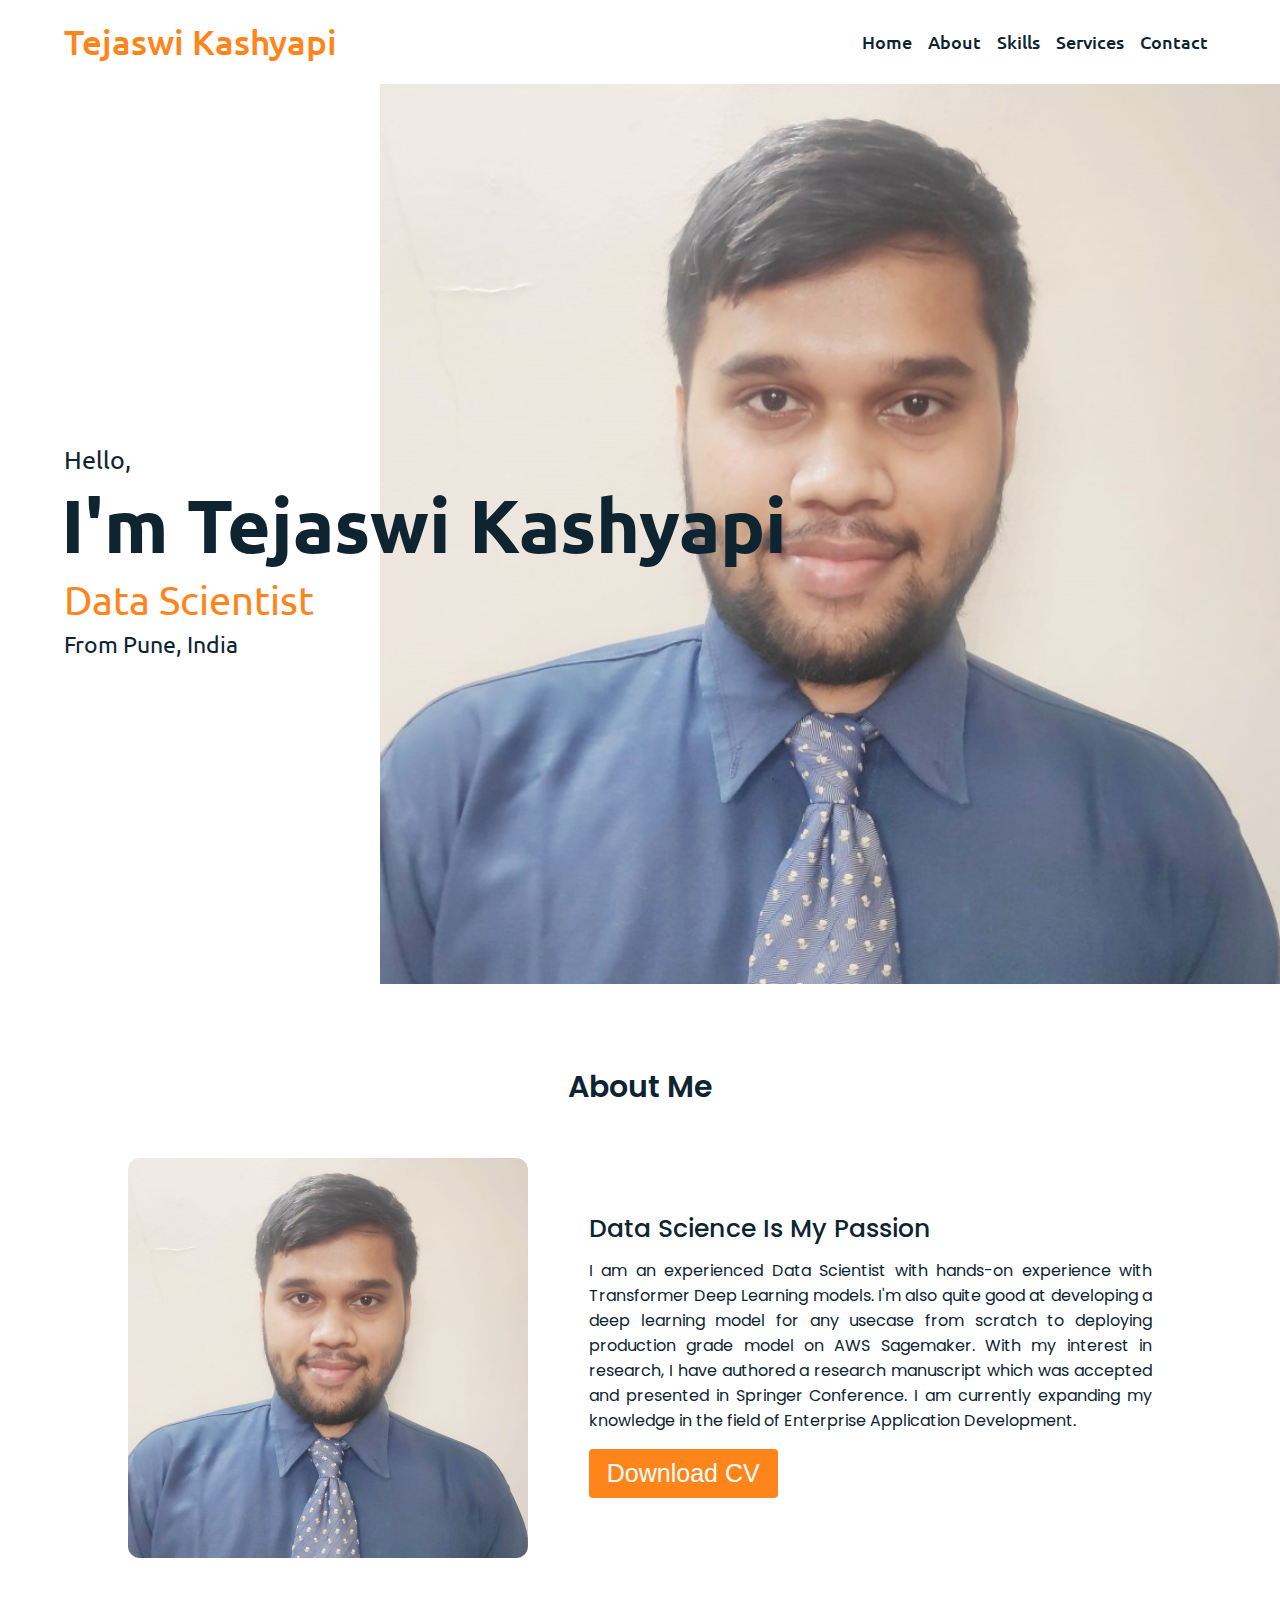
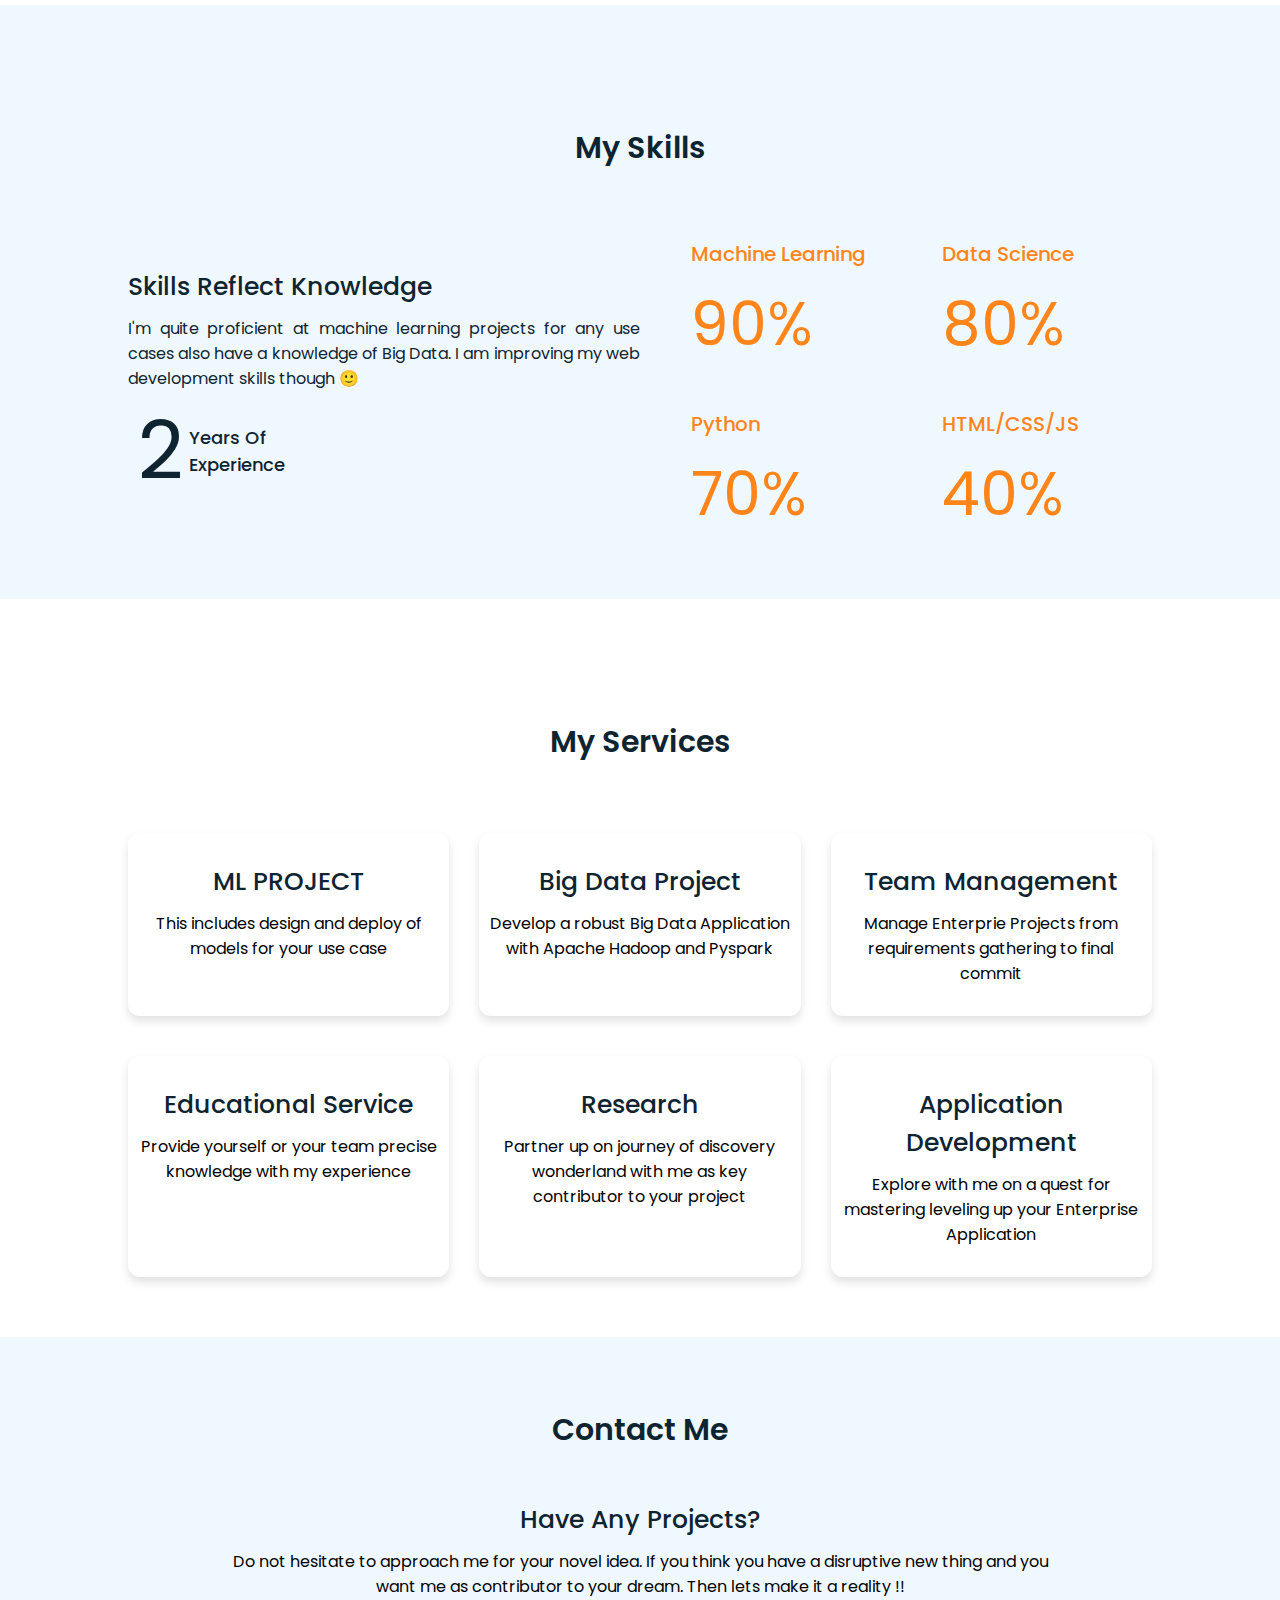
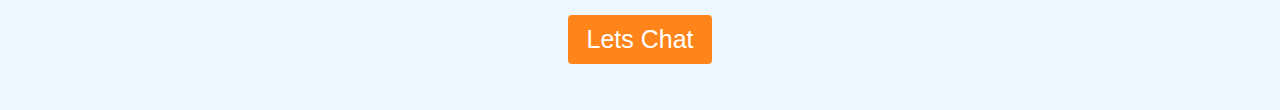
<file: portfolio/index.html>
<!DOCTYPE html> 
<html lang="en" dir="ltr">
  <head>
    <meta charset="UTF-8">
    <title> Tejaswi Kashyapi Portfolio</title>
    <link rel="stylesheet" href="style.css">
    <!-- Fontawesome CDN Link -->
    <link rel="stylesheet" href="https://cdnjs.cloudflare.com/ajax/libs/font-awesome/5.15.2/css/all.min.css"/>
   </head>
<body>

  <!-- Move to up bottom -->
  <div class="scroll-button">
    <a href="#home"><i class="fas fa-arrow-up"></i></a>
  </div>
  
  <!-- navigation menu -->
  <nav>
    <div class="navbar">
      <div class="logo"><a href="#">Tejaswi Kashyapi</a></div>
      <ul class="menu">
        <li><a href="#home">Home</a></li>
        <li><a href="#about">About</a></li>
        <li><a href="#skills">Skills</a></li>
        <li><a href="#services">Services</a></li>
        <li><a href="#contact">Contact</a></li>
        <div class="cancel-btn">
          <i class="fas fa-times"></i>
        </div>
      </ul>
    </div>
    <div class="menu-btn">
      <i class="fas fa-bars"></i>
    </div>
  </nav>

  <!-- Home Section Start -->
  <section class="home" id="home">
    <div class="home-content">
      <div class="text">
        <div class="text-one">Hello,</div>
        <div class="text-two">I'm Tejaswi Kashyapi</div>
        <div class="text-three">Data Scientist</div>
        <div class="text-four">From Pune, India</div>
      </div>
    </div>
  </section>

  <!-- About Section Start -->
  <section class="about" id="about">
    <div class="content">
      <div class="title"><span>About Me</span></div>
      <div class="about-details">
        <div class="left">
          <img src="photo.jpg" alt="Portfolio">
        </div>
        <div class="right">
          <div class="topic">Data Science Is My Passion</div>
          <p>I am an experienced Data Scientist with hands-on experience with Transformer Deep Learning models. I'm also quite good at developing a deep learning model for any usecase from scratch to deploying production grade model on AWS Sagemaker. With my interest in research, I have authored a research manuscript which was accepted and presented in Springer Conference. I am currently expanding my knowledge in the field of Enterprise Application Development. </p>
          <div class="button">
            <a href="Tejaswik_Resume.png" download="Tejaswi_k_resume">
            <button type="button">Download CV</button>
            </a>
          </div>
        </div>
      </div>
    </div>
  </section>

  <!-- My Skill Section Start -->
  <section class="skills" id="skills">
    <div class="content">
      <div class="title"><span>My Skills</span></div>
      <div class="skills-details">
        <div class="text">
          <div class="topic">Skills Reflect Knowledge</div>
          <p>I'm quite proficient at machine learning projects for any use cases also have a knowledge of Big Data. I am improving my web development skills though 🙂</p>
          <div class="experience">
            <div class="num">2</div>
            <div class="exp">Years Of <br> Experience</div>
          </div>
        </div>
        <div class="boxes">
          <div class="box">
            <div class="topic">Machine Learning</div>
            <div class="per">90%</div>
          </div>
          <div class="box">
            <div class="topic">Data Science</div>
            <div class="per">80%</div>
          </div>
          <div class="box">
            <div class="topic">Python</div>
            <div class="per">70%</div>
          </div>
          <div class="box">
            <div class="topic">HTML/CSS/JS</div>
            <div class="per">40%</div>
          </div>
        </div>
      </div>
    </div>
  </section>

  <!-- My Services Section Start -->
  <section class="services" id="services">
    <div class="content">
      <div class="title"><span>My Services</span></div>
      <div class="boxes">
        <div class="box">
          <div class="topic">ML PROJECT</div>
          <p>This includes design and deploy of models for your use case</p>
        </div>
        <div class="box">
          <div class="topic">Big Data Project</div>
          <p>Develop a robust Big Data Application with Apache Hadoop and Pyspark </p>
        </div>
        <div class="box">
          <div class="topic">Team Management</div>
          <p>Manage Enterprie Projects from requirements gathering to final commit</p>
        </div>
        <div class="box">
          <div class="topic">Educational Service</div>
          <p>Provide yourself or your team precise knowledge with my experience</p>
        </div>
        <div class="box">
          <div class="topic">Research</div>
          <p>Partner up on journey of discovery wonderland with me as key contributor to your project</p>
        </div>
        <div class="box">
          <div class="topic">Application Development</div>
          <p>Explore with me on a quest for mastering leveling up your Enterprise Application</p>
        </div>
      </div>
    </div>
  </section>

  <!-- Contact Me Section Start -->
  <section class="contact" id="contact">
    <div class="content">
      <div class="title"><span>Contact Me</span></div>
      <div class="text">
        <div class="topic">Have Any Projects?</div>
        <p>Do not hesitate to approach me for your novel idea. If you think you have a disruptive new thing and you want me as contributor to your dream. Then lets make it a reality !!</p>
        <div class="button">
            <a href="letschat.html">
            <button type="button">Lets Chat</button>
            </a>
        </div>
      </div>
    </div>
  </section>
<script src="scripts.js"></script>
</body>
</html>
</file>
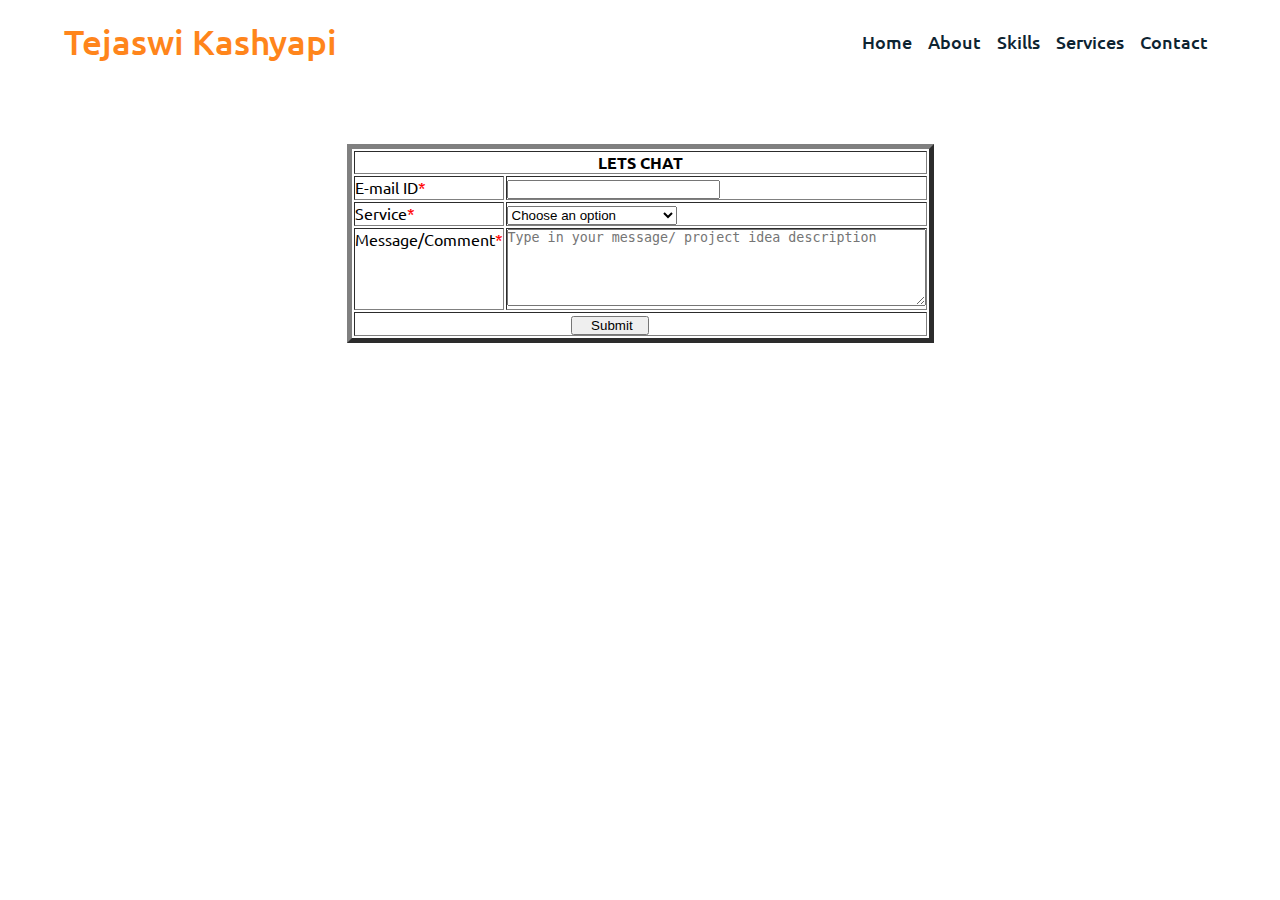
<file: portfolio/letschat.html>
<!DOCTYPE html>
<html lang="en" dir="ltr">
  <head>
    <meta charset="UTF-8">
    <title> Lets Chat</title>
    <link rel="stylesheet" href="style.css">
    <!-- Fontawesome CDN Link -->
    <link rel="stylesheet" href="https://cdnjs.cloudflare.com/ajax/libs/font-awesome/5.15.2/css/all.min.css"/>
   </head>
   <body>

    <!-- Move to up bottom -->
    <div class="scroll-button">
      <a href="index.html"><i class="fas fa-arrow-up"></i></a>
    </div>
    
    <!-- navigation menu -->
    <nav>
      <div class="navbar">
        <div class="logo"><a href="index.html">Tejaswi Kashyapi</a></div>
        <ul class="menu">
          <li><a href="index.html">Home</a></li>
          <li><a href="index.html#about">About</a></li>
          <li><a href="index.html#skills">Skills</a></li>
          <li><a href="index.html#services">Services</a></li>
          <li><a href="index.html#contact">Contact</a></li>
          <div class="cancel-btn">
            <i class="fas fa-times"></i>
          </div>
        </ul>
      </div>
      <div class="menu-btn">
        <i class="fas fa-bars"></i>
      </div>
    </nav>
    <br><br><br>
        <center>
            <form name="msg" action="" onsubmit="return validate_msg();" method="post">
            <table align="center" width=40% width="100%" cellspacing="2" cellpadding="2" border="5">
            <tr>
                <td colspan="2" align="center"><b>LETS CHAT</b></td>
 
            </tr>
            <tr>
                <td align="left" valign="top" width="41%">E-mail ID<span style="color:red">*</span></td>
 
                <td width="57%"><input type="text" value="" name="email" id="email" size="24"></td>
            </tr>
            <tr>
                <td align="left" valign="top" width="41%">Service<span style="color:red">*</span></td>
                <td width="57%">
                    <select name="mydropdown" id="mydropdown">
                <option value="default" >Choose an option</option>
                <option value="ML PROJECT">ML PROJECT</option>
                <option value="Big Data Project">Big Data Project</option>
                <option value="Educational Service">Educational Service</option>
                <option value="Team Management">Team Management</option>
                <option value="Research">Research</option>
                <option value="Application Development">Application Development</option>


                </select></td>
 
 
            </tr>
            <tr>
                <td align="left" valign="top" width="41%">Message/Comment<span style="color:red">*</span></td>
                <td width="57%">
                    <textarea  rows = "5" cols = "50" name = "message" id="message" placeholder="Type in your message/ project idea description"></textarea></td>
            </tr>
            <tr>
                <td colspan="2">
                    <p align="center">
                        <input type="submit" value="     Submit    " name="B4">&nbsp;&nbsp;&nbsp;&nbsp;&nbsp;&nbsp;&nbsp;&nbsp;&nbsp;&nbsp;&nbsp;&nbsp;&nbsp;&nbsp;&nbsp;
            </tr>
 
        </table>
    </form>
        </center>

        <script src="scripts.js"></script>
</body>

</html>
</file>
<file: portfolio/style.css>
/* Google Font CDN Link */
@import url('https://fonts.googleapis.com/css2?family=Poppins:wght@400;500;600;700&family=Ubuntu:wght@400;500;700&display=swap');
*{
  margin: 0;
  padding: 0;
  box-sizing: border-box;
  text-decoration: none;
  scroll-behavior: smooth;
}
:root{
    --primary-color:#FF851B;
    --black-color:#0E2431;
    --white-color:#fff;

}
body{
  font-family: 'Ubuntu', sans-serif;
}
/* Custom Scroll Bar CSS */
::-webkit-scrollbar {
    width: 10px;
}
::-webkit-scrollbar-track {
    background: #f1f1f1;
}
::-webkit-scrollbar-thumb {
    background: var(--primary-color);
    border-radius: 12px;
    transition: all 0.3s ease;
}
::-webkit-scrollbar-thumb:hover {
    background: var(--primary-color);
}

/* navbar styling */
nav{
  position:sticky;
  width:100%;
  padding:20px 0;
  z-index: 999;
  transition: all 0.3s ease;
}
nav.sticky{
  background:var(--primary-color);
  padding:13px 0;
}
nav .navbar{
  width:90%;
  display:flex;
  justify-content: space-between;
  align-items: center;
  margin:auto;
}
nav .navbar .logo a{
  font-weight: 500;
  font-size: 35px;
  color:var(--primary-color);
}

nav.sticky .navbar .logo a{
  color:var(--white-color);
}

nav .navbar .menu{
  display:flex;
  position:relative;
}
nav .navbar .menu li{
  list-style: none;
  margin:0 8px;
}
nav .navbar .menu a{
  font-size: 18px;
  font-weight: 500;
  color:var(--black-color);
  padding:6px 0;
  transition: all 0.4s ease;
}
.navbar .menu a:hover{
  color:var(--primary-color);
}
nav.sticky .menu a{
  color:var(--white-color);
}
nav.sticky .menu a:hover{
  color:var(--black-color);
}
.navbar .media-icons a{
  color:var(--primary-color);
  font-size: 18px;
  margin:0 6px;
}
nav.sticky .media-icons a{
  color:var(--white-color);
}

/* side navigation Menu Button CSS */
nav .menu-btn,
.navbar .menu .cancel-btn{
  position:absolute;
  color:var(--white-color);
  right:30px;
  top:20px;
  font-size: 20px;
  cursor: pointer;
  transition: all 0.3s ease;
  display: none;
}
nav .menu-btn{
  color:var(--primary-color);
}
nav.sticky .menu-btn{
  color:var(--white-color);
}
.navbar .menu .menu-btn{
  color:var(--white-color);
}

/* home section styling */
.home{
  height:100vh;
  width:100%;
  background:url("photo.jpg") no-repeat;
  background-size: contain;
  background-position: right;
  background-attachment: scroll;
}
.home .home-content{
  width:90%;
  height:100%;
  margin:auto;
  display:flex;
  flex-direction: column;
  justify-content: center;
}
.home .text-one{
  font-size:25px;
  color:var(--black-color);
}
.home .text-two{
  color:var(--black-color);
  font-size: 75px;
  font-weight: 600;
  margin-left: -3px;
}
.home .text-three{
  font-size: 40px;
  margin:5px 0;
  color:var(--primary-color);
}
.home .text-four{
  font-size: 23px;
  margin:5px 0;
  color:var(--black-color);
}
.home .button{
  margin:14px 0;
}
.home .button button{
  outline:none;
  padding:8px 16px;
  border-radius: 6px;
  font-size: 25px;
  font-weight: 400;
  background:var(--primary-color);
  color:var(--white-color);
  cursor:pointer;
  border:2px solid transparent;
  transition: all 0.4s ease;
}
.home .button button:hover{
  border-color:var(--primary-color);
  background-color: var(--white-color);
  color:var(--primary-color);
}

/* About Section Styling */
section{
  padding-top:40px;
}
section .content{
  width:80%;
  margin:40px auto;
  font-family: 'Poppins', sans-serif;
}
section .title{
  display:flex;
  justify-content: center;
  margin-bottom: 40px;
}
section .title span{
  color:var(--black-color);
  font-size: 30px;
  font-weight: 600;
  position:relative;
  padding-bottom:8px;
}
section .title span::before,
section .title span::after{
  content:'';
  position:absolute;
  height:3px;
  width:100%;
  background:none;
  left:0;
  bottom:0;
}
section .title span::after{
  bottom:-7px;
  width:70%;
  left:50%;
  transform:translateX(-50%);
}
.about .about-details{
  display:flex;
  justify-content:space-between;
  align-items: center;
}
.about .about-details .left{
  width:45%;
}
.about .left img{
  height:400px;
  width:400px;
  object-fit: cover;
  border-radius: 12px;
}
.about .about-details .right{
  width:55%;
}
section .topic{
  color:var(--black-color);
  font-size:25px;
  font-weight: 500;
  margin-bottom: 10px;
}
.about-details .right p{
  text-align: justify;
  color:var(--black-color);
}
section .button{
  margin:16px 0;
}
section .button button{
  outline:none;
  padding:8px 16px;
  border-radius: 4px;
  font-size: 25px;
  font-weight: 400;
  background: var(--primary-color);
  color:var(--white-color);
  border:2px solid transparent;
  cursor: pointer;
  transition: all 0.4s ease;
}
section .button button:hover{
  border-color:var(--primary-color);
  background-color: var(--white-color);
  color:var(--primary-color);
}

/* My Skills CSS */
.skills{
  background:#f0f8ff;
}
.skills .content{
  padding:40px 0;
}
.skills .skills-details{
  display:flex;
  justify-content: space-between;
  align-items: center;
}
.skills-details .text{
  width:50%;
}
.skills-details p{
  color:var(--black-color);
  text-align: justify;
}
.skills .skills-details .experience{
  display:flex;
  align-items: center;
  margin:0 10px;
}
.skills-details .experience .num{
  color:var(--black-color);
  font-size: 80px;
}
.skills-details .experience .exp{
  color:var(--black-color);
  margin-left: 20px;
  font-size: 18px;
  font-weight: 500;
  margin:0 6px;
}
.skills-details .boxes{
  width:45%;
  display:flex;
  flex-wrap: wrap;
  justify-content:space-between;
}
.skills-details .box{
  width:calc(100% / 2 - 20px);
  margin:20px 0;
}
.skills-details .boxes .topic{
  font-size: 20px;
  color:var(--primary-color);
}
.skills-details .boxes .per{
  font-size: 60px;
  color:var(--primary-color);
}

/* My Services CSS */
.services .boxes{
   display:flex; 
   flex-wrap: wrap;
   justify-content:space-between;
}
.services .boxes .box{
  margin:20px 0;
  width:calc(100% / 3 - 20px);
  text-align: center;
  border-radius: 12px;
  padding:30px 10px;
  box-shadow: 0 5px 10px rgba(0,0,0,0.12);
  cursor:default;
  transition: all 0.4s ease;
}
.services .boxes .box:hover{
  background: var(--primary-color);
  color:var(--white-color);
}
.services .boxes .box .icon{
  height:50px;
  width:50px;
  background: var(--primary-color);
  border-radius: 50%;
  text-align: center;
  line-height: 50px;
  font-size: 18px;
  color:var(--white-color);
  margin:0 auto 10px auto;
  transition: all 0.4s ease;
}
.boxes .box:hover .icon{
  background:var(--white-color);
  color:var(--primary-color);
}
.services .boxes .box:hover .topic,
.services .boxes .box:hover p{
  color:var(--white-color);
  transition: all 0.4s ease;
}

/* Contact Me CSS */
.contact{
  background: #f0f8ff;
}
.contact .content{
  margin:0 auto;
  padding:30px 0;
}
.contact .text{
  width:80%;
  text-align: center;
  margin:auto;
}

/* Footer CSS */
footer{
  background:var(--primary-color);
  padding:15px 0;
  text-align: center;
  font-family: 'Poppins', sans-serif;
}
footer .text span{
  font-size: 17px;
  font-weight: 400;
  color:var(--white-color);
}
footer .text span a{
  font-weight: 500;
  color:var(--white-color);
}
footer .text span a:hover{
  text-decoration: underline;
}
/* Scroll To Top Button CSS */
.scroll-button a{
  position:fixed;
  bottom:20px;
  right:20px;
  color:var(--white-color);
  background:var(--primary-color);
  padding:10px 12px;
  font-size: 18px;
  border-radius: 6px;
  box-shadow: rgba(0,0,0,0.15);
  display:none;
}

/* Responsive Media Queries */
@media (max-width:1190px){
  section .content{
    width:85%;
  }
}
@media (max-width:1000px){
  .about .about-details{
    justify-content: center;
    flex-direction: column;
  }
  .about .about-details .left{
    display: flex;
    justify-content:center;
    width:100%;
  }
  .about .about-details .right{
    width:90%;
    margin:40px 0;
  }
  .services .boxes .box{
    margin:20px 0;
    width:calc(100% / 2 - 20px);
  }
}
@media (max-width:900px){
  .about .left img{
    height:350px;
    width:350px;
  }
}
@media (max-width:750px){
   nav .navbar{
     width:90%;
   }
   nav .navbar .menu{
     position:fixed;
     left:-100%;
     top:0;
     background:var(--primary-color);
     height:100vh;
     max-width: 400px;
     width:100%;
     padding-top:60px;
     flex-direction: column;
     align-items:center;
     transition: all 0.5s ease;
   }
   .navbar.active .menu{
     left:0;
   }
   nav .navbar .menu a{
     font-size:23px;
     display:block;
     color:var(--white-color);
     margin:10px 0;
   }
   nav.sticky .menu a:hover{
     color:var(--primary-color);
   }
   nav .navbar .media-icons{
     display:none;
   }
   nav .menu-btn,
   .navbar .menu .cancel-btn{
     display:block;
   }

   .home .text-two{
     font-size: 65px;
   }
   .home .text-three{
    font-size: 35px;
  }

  .skills .skills-details{
    align-items: center;
    justify-content: center;
    flex-direction: column;
  }
  .skills-details .text{
    width:100%;
    margin-bottom:50px;
  }
  .skills-details .boxes{
    justify-content:center;
    align-items: center;
    width:100%;
  }

  .services .boxes .box{
    margin:20px 0; 
    width:100%;
  }

  .contact .text{
    width:100%;
  }
}

@media (max-width:500px){
  .home .text-two{
    font-size: 55px;
  }
  .home .text-three{
    font-size: 33px;
  }

  .skills-details .boxes .per{
    font-size: 50px;
    color:var(--primary-color);
  }
}
</file>
